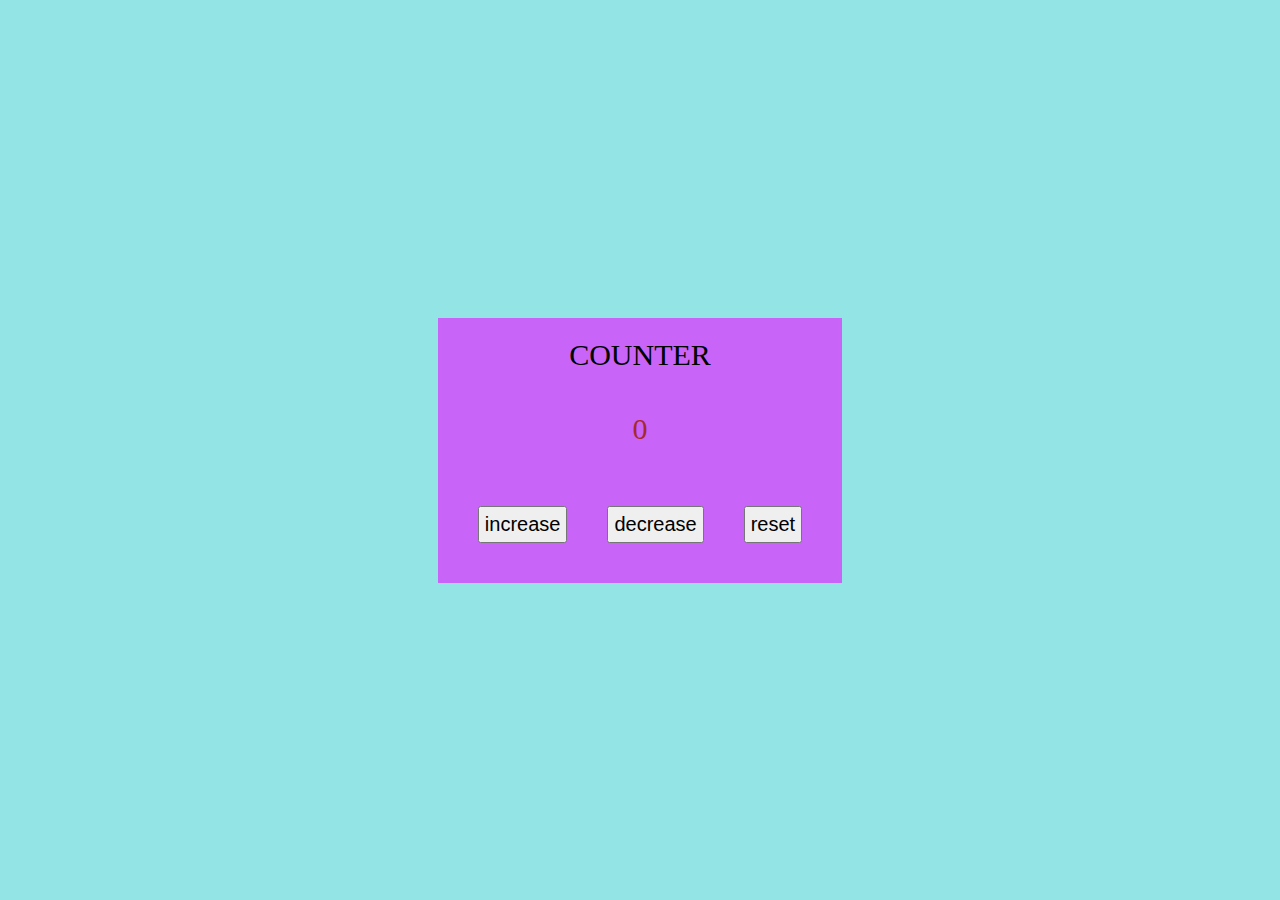
<file: 1st_counter/index.html>
<!DOCTYPE html>
<html lang="en">

<head>
    <meta charset="UTF-8">
    <meta http-equiv="X-UA-Compatible" content="IE=edge">
    <meta name="viewport" content="width=device-width, initial-scale=1.0">
    <title>counter</title>
    <link rel="stylesheet" href="counter.css">
</head>

<body>
    <div id="container">
        <div id="box">
            <div id="top">COUNTER</div>
            <div id="counter">0</div>
            <div id="bottom">
                <div><button onclick="inc()">increase</button></div>
                <div><button onclick="dec()">decrease</button></div>
                <div><button onclick="res()">reset</button></div>
            </div>
        </div>

    </div>
    <script src="coun.js"></script>
</body>

</html>
</file>
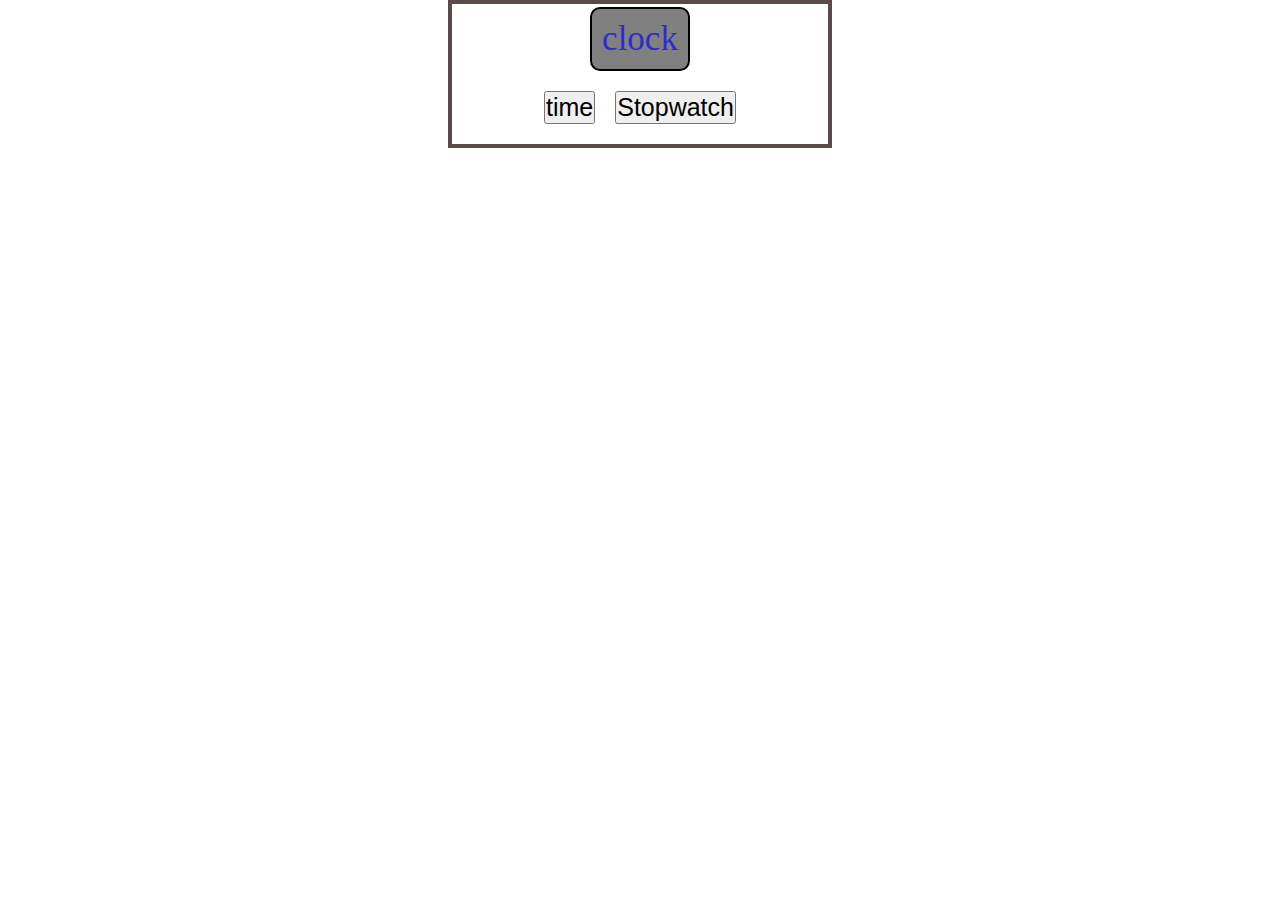
<file: 2nd_clock_stopwatch/index.html>
<!DOCTYPE html>
<html lang="en">

<head>
    <meta charset="UTF-8">
    <meta http-equiv="X-UA-Compatible" content="IE=edge">
    <meta name="viewport" content="width=device-width, initial-scale=1.0">
    <title>Document</title>
    <link rel="stylesheet" href="clock.css">
</head>

<body>

    <div id="container">
        <div id="box">
            <div id="c1" class="c">clock</div>
            <div id="stopwatch" class="c">
                <span id="minute">00 :</span>
                <span id="sec">00 :</span>
                <span id="mili_sec">00 </span>
            </div>
            <div id="but">
                <div><button onclick="fu2()">time</button></div>
                <div><button onclick="watch()">Stopwatch</button></div>
            </div>

            <div id="stt">
                <div><button id="start_btn" onclick="start()">start</button></div>
                <div><button id="stop_btn" onclick="stop()">stop</button></div>
                <div><button id="reset_btn" onclick="reset()">reset</button></div>
            </div>
        </div>

    </div>
    <script src="clock.js"></script>
</body>

</html>
</file>
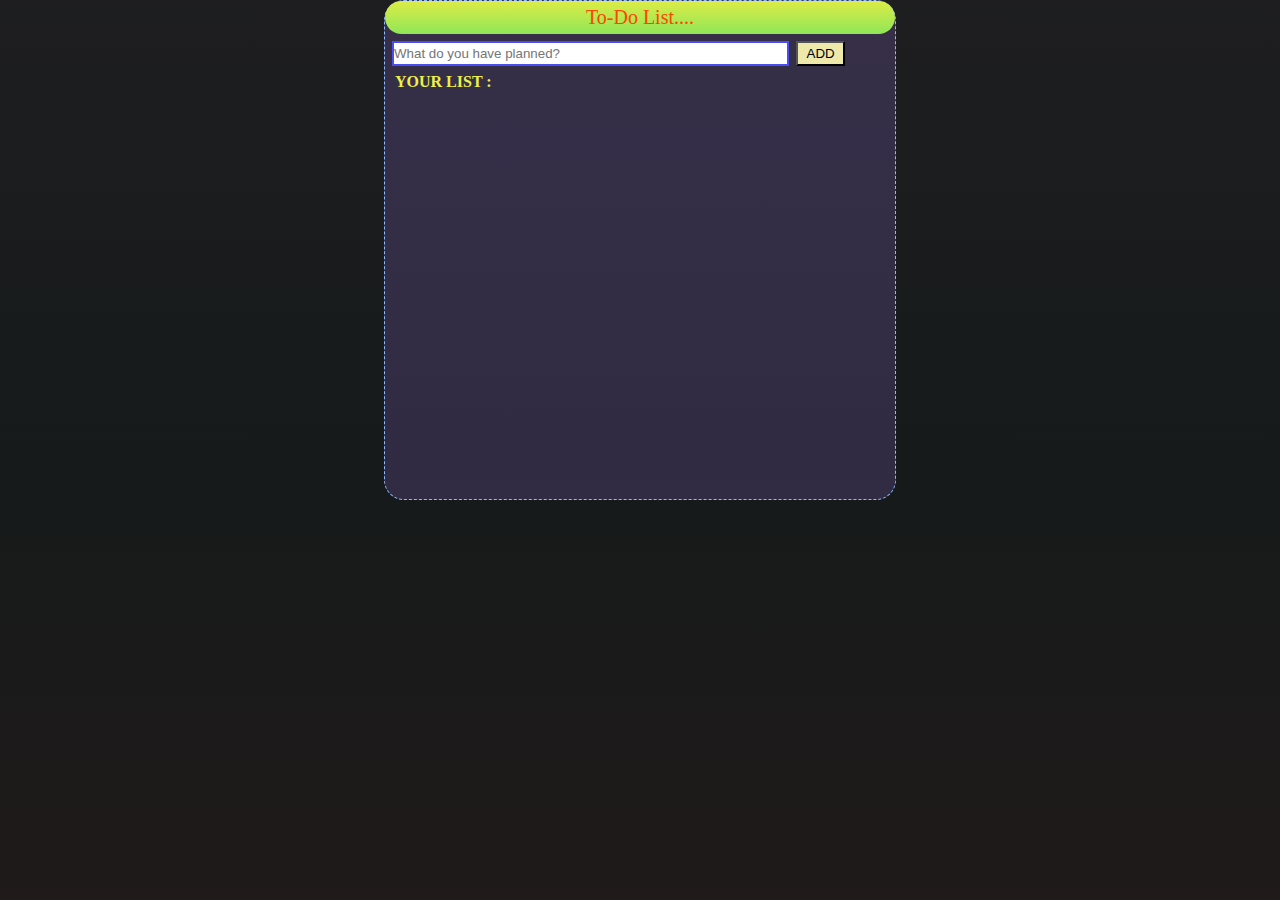
<file: 3rd_todolist/index.html>
<!DOCTYPE html>
<html lang="en">

<head>
    <meta charset="UTF-8">
    <meta http-equiv="X-UA-Compatible" content="IE=edge">
    <meta name="viewport" content="width=device-width, initial-scale=1.0">
    <title>Document</title>
    <link rel="stylesheet" href="todo.css">
</head>

<body>
    <div id="container">
        <div id="box">

            <div id="heading">
                <p>To-Do List....</p>
            </div>

            <div id="second">
                <div id="div1"><input type="text" placeholder="What do you have planned?" id="ip"></div>
                <div id="but"><button id="btn">ADD</button></div>
            </div>

            <div id="items">
                <h>YOUR LIST : </h>
                <!-- <div id="content">
                     <p id="para">shirali</p>
                    <button class="dele">delete</button> 
                </div> -->
            </div>

        </div>


    </div>

    <script src="todo.js"></script>
</body>

</html>
</file>
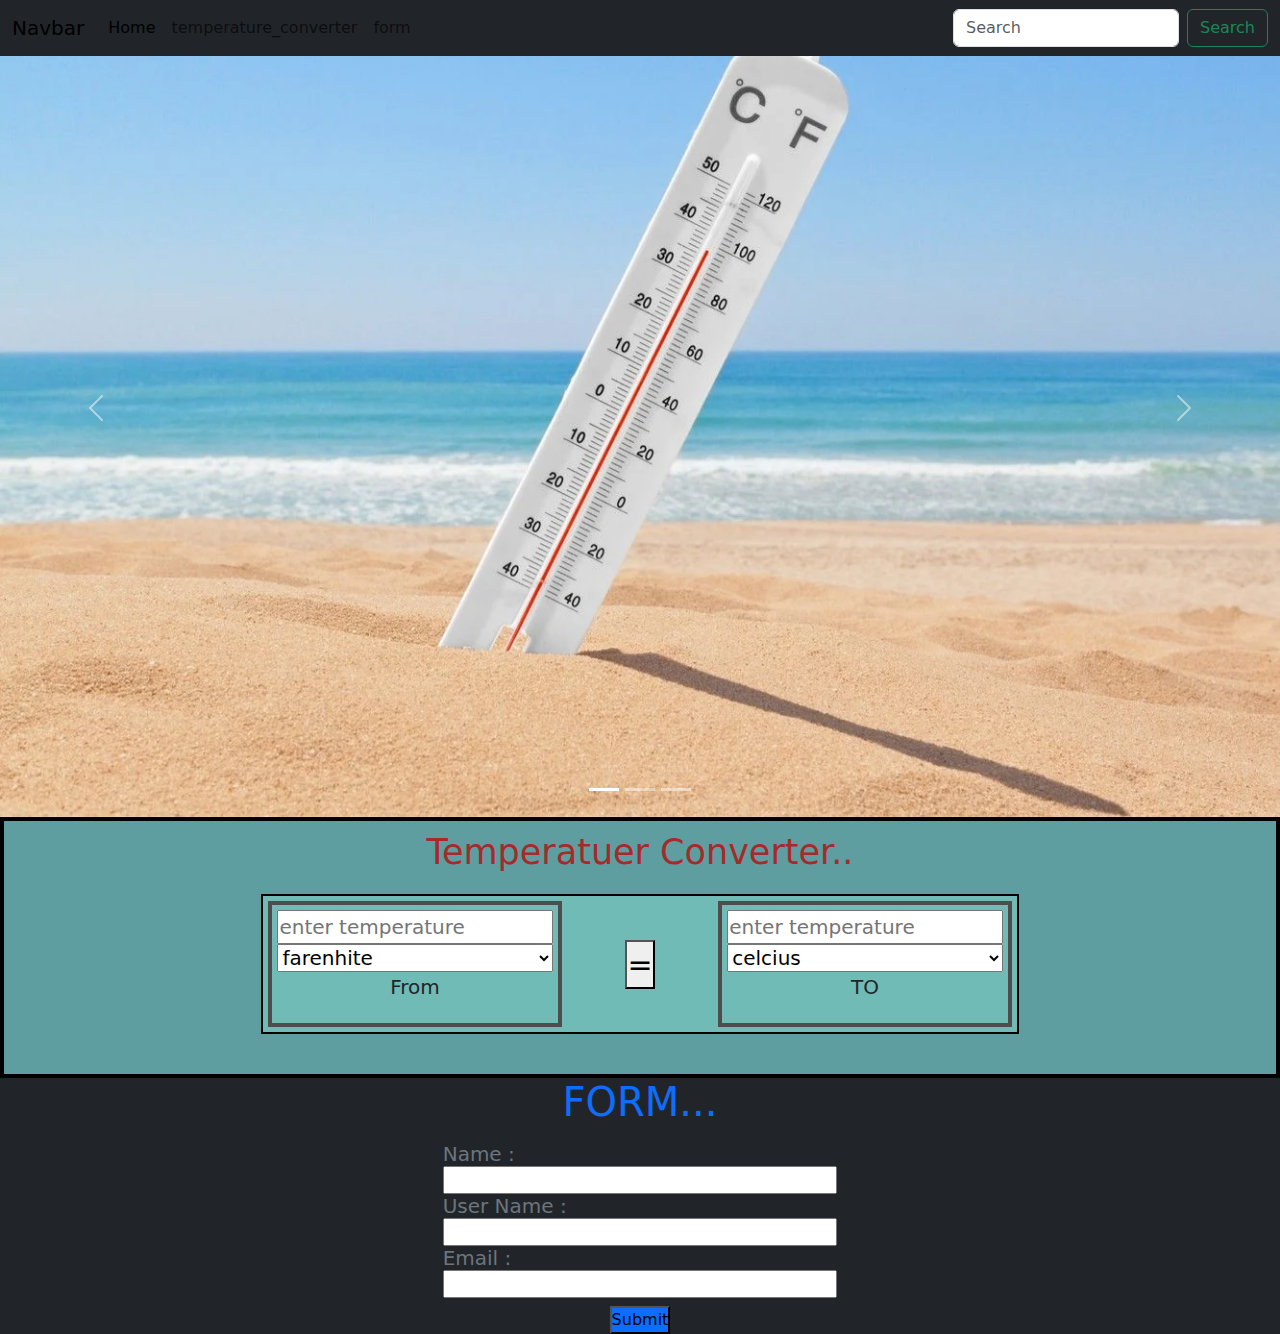
<file: 5th_with bootstrap/index.html>
<!DOCTYPE html>
<html lang="en">

<head>
    <meta charset="UTF-8">
    <meta http-equiv="X-UA-Compatible" content="IE=edge">
    <meta name="viewport" content="width=device-width, initial-scale=1.0">
    <title>Document</title>
    <link rel="stylesheet" href="file.css">
    <link href="https://cdn.jsdelivr.net/npm/bootstrap@5.1.3/dist/css/bootstrap.min.css" rel="stylesheet">
    <script src="https://cdn.jsdelivr.net/npm/bootstrap@5.1.3/dist/js/bootstrap.bundle.min.js"></script>
</head>

<body>
    <nav class="navbar navbar-expand-lg bg-dark fixed-top">
        <div class="container-fluid">
            <a class="navbar-brand" href="#">Navbar</a>
            <button class="navbar-toggler " type="button" data-bs-toggle="collapse" data-bs-target="#navbarSupportedContent" aria-controls="navbarSupportedContent" aria-expanded="false" aria-label="Toggle navigation">
            <span class="navbar-toggler-icon"></span>
          </button>
            <div class="collapse navbar-collapse" id="navbarSupportedContent">
                <ul class="navbar-nav me-auto mb-2 mb-lg-0">
                    <li class="nav-item">
                        <a class="nav-link active" aria-current="page" href="#">Home</a>
                    </li>
                    <li class="nav-item">
                        <a class="nav-link" href="#">temperature_converter</a>
                    </li>

                    <li class="nav-item">
                        <a class="nav-link">form</a>
                    </li>
                </ul>
                <form class="d-flex" role="search">
                    <input class="form-control me-2" type="search" placeholder="Search" aria-label="Search">
                    <button class="btn btn-outline-success" type="submit">Search</button>
                </form>
            </div>
        </div>
    </nav>



    <div id="carouselExampleIndicators" class="carousel slide" data-bs-ride="true ">
        <div class="carousel-indicators">
            <button type="button" data-bs-target="#carouselExampleIndicators" data-bs-slide-to="0" class="active" aria-current="true" aria-label="Slide 1"></button>
            <button type="button" data-bs-target="#carouselExampleIndicators" data-bs-slide-to="1" aria-label="Slide 2"></button>
            <button type="button" data-bs-target="#carouselExampleIndicators" data-bs-slide-to="2" aria-label="Slide 3"></button>
        </div>
        <div class="carousel-inner">
            <div class="carousel-item active">
                <img src="tempe.jpg" class="d-block w-100 image" alt="...">
            </div>
            <div class="carousel-item">
                <img src="t2.jpg" class="d-block w-100 image" alt="...">
            </div>
            <div class="carousel-item">
                <img src="t3.jpg" class="d-block w-100 image" alt="...">
            </div>
        </div>
        <button class="carousel-control-prev" type="button" data-bs-target="#carouselExampleIndicators" data-bs-slide="prev">
                  <span class="carousel-control-prev-icon" aria-hidden="true"></span>
                  <span class="visually-hidden">Previous</span>
                </button>
        <button class="carousel-control-next" type="button" data-bs-target="#carouselExampleIndicators" data-bs-slide="next">
                  <span class="carousel-control-next-icon" aria-hidden="true"></span>
                  <span class="visually-hidden">Next</span>
                </button>

    </div>

    <div class="container-fluid" id="box">
        <div id="heading">
            <p>Temperatuer Converter..</p>
        </div>

        <div id="tem">
            <div class="inp">
                <input type="number" id="in" placeholder="enter temperature" onkeyup="func()">
                <select id="selein" onchange="func1(),func()">
                     
                    <option value="farenhite">farenhite</option>
                    <option value="celcius">celcius</option>
                    <option value="kelvin">kelvin</option>
                </select>
                <p>From</p>
            </div>
            <div id="but">
                <button>=</button>
            </div>

            <div class="inp">
                <input type="number" id="out" placeholder="enter temperature">
                <select id="seleout" onchange="func2(),func() ">
                     
                    <option value="farenhite">farenhite</option>
                    <option value="celcius" selected>celcius</option>
                    <option value="kelvin">kelvin</option>
                </select>
                <p>TO</p>
            </div>
        </div>
    </div>

    <div class="container-fluid bg-dark">
        <form>
            <div class="container text-primary h1 text-center col-sm-6">
                <p>FORM...</p>
            </div>

            <div class="container text-secondary h5 d-flex flex-column col-sm-4 justify-content-center">
                <label for="f1">Name : </label>
                <input type="text" id="f1">

                <label for="f2">User Name : </label>
                <input type="text" id="f2">

                <label for=" f3 ">Email : </label>
                <input type="email " id="f3 ">

            </div>


            <div class=" text-center ">
                <input type="submit" class="bg-primary">
            </div>

        </form>
    </div>

    <script src="file.js "></script>

</body>

</html>
</file>
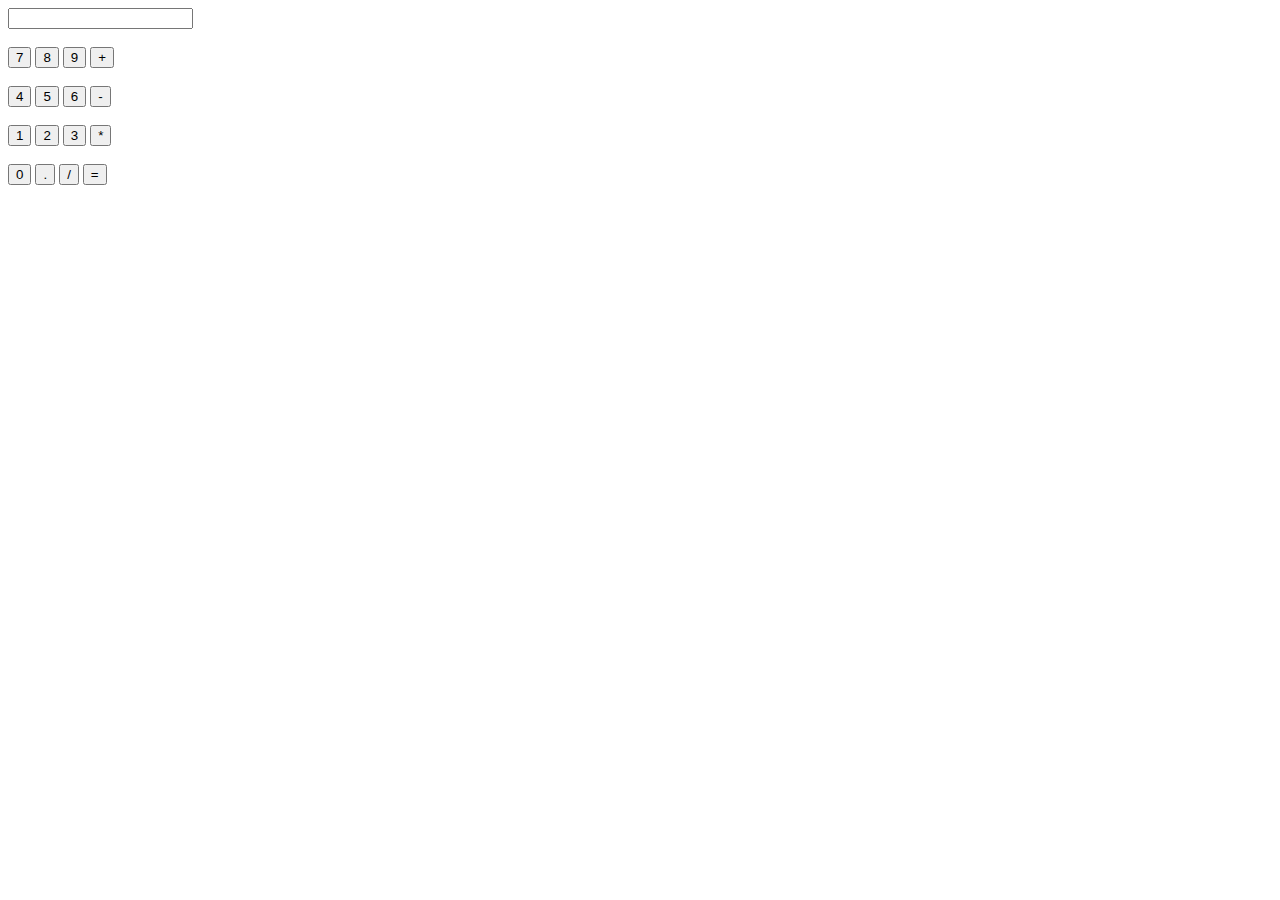
<file: calculator.html>
<html>

<head>
    <title> </title>
</head>

<body>
    <form>
        <input type="text" name="result" /><br /><br />
        <input type="button" value="7" onclick="result.value+='7'" />
        <input type="button" value="8" onclick="result.value+='8'" />
        <input type="button" value="9" onclick="result.value+='9'" />
        <input type="button" value="+" onclick="result.value+='+'" /><br /><br />
        <input type="button" value="4" onclick="result.value+='4'" />
        <input type="button" value="5" onclick="result.value+='5'" />
        <input type="button" value="6" onclick="result.value+='6'" />
        <input type="button" value="-" onclick="result.value+='-'" /><br /><br />
        <input type="button" value="1" onclick="result.value+='1'" />
        <input type="button" value="2" onclick="result.value+='2'" />
        <input type="button" value="3" onclick="result.value+='3'" />
        <input type="button" value="*" onclick="result.value+='*'" /><br /><br />
        <input type="button" value="0" onclick="result.value+='0'" />
        <input type="button" value="." onclick="result.value+='.'" />
        <input type="button" value="/" onclick="result.value+='/'" />

        <input type="button" value="=" onclick="result.value=eval(result.value)" />
    </form>
</body>

</html>
</file>
<file: 1st_counter/counter.css>
* {
    margin: 0;
    padding: 0;
    box-sizing: border-box;
}

#container {
    height: 100vh;
    width: 100%;
    background-color: rgb(147, 228, 228);
    display: flex;
    align-items: center;
    justify-content: center;
}

#box {
    background-color: rgb(201, 100, 248);
    display: flex;
    flex-direction: column;
    justify-content: center;
    align-items: center;
}

#box div {
    padding: 20px;
}

#top {
    font-size: 30px;
}

#bottom {
    display: flex;
    flex-direction: row;
}

#bottom div button {
    font-size: 20px;
    padding: 5px;
}

#counter {
    font-size: 30px;
    color: brown;
}
</file>
<file: 2nd_clock_stopwatch/clock.css>
* {
    margin: 0;
    padding: 0;
    box-sizing: border-box;
}

#container {
    display: flex;
    justify-content: center;
    align-items: center;
}

#box {
    display: flex;
    flex-direction: column;
    justify-content: center;
    align-items: center;
    border: 4px solid rgb(90, 75, 75);
    width: 30%;
}

#box div {
    padding: 10px;
}

.c {
    font-size: 35px;
    border: 2px solid black;
    margin-top: 3px;
    border-radius: 10px;
    color: rgb(45, 45, 207);
    background-color: grey;
}

#but {
    display: flex;
    flex-direction: row;
    padding: 10px;
}

#but div button {
    font-size: 25px;
}

#stt {
    display: flex;
    flex-direction: row;
    justify-content: center;
    align-items: center;
}

#stt div button {
    color: brown;
    font-size: 15px;
}
</file>
<file: 3rd_todolist/todo.css>
* {
    margin: 0;
    padding: 0;
    box-sizing: border-box;
}

#container {
    width: 100%;
    height: 100vh;
    background-image: linear-gradient(rgb(30, 30, 32), rgb(22, 26, 26), rgb(32, 26, 26));
}

#box {
    display: flex;
    flex-direction: column;
    width: 40%;
    margin: auto;
    border: 1px dashed rgb(138, 188, 253);
    background-color: rgb(153, 117, 236, 0.2);
    border-radius: 20px;
    height: 500px;
}

#heading {
    text-align: center;
    width: 100%;
    padding: 5px;
    border-radius: 20px;
    background-image: linear-gradient(rgb(220, 236, 70), rgb(144, 230, 87));
    font-size: 20px;
    color: orangered;
}

#second {
    width: 100%;
    display: flex;
    flex-direction: row;
}

#div1 {
    width: 80%;
    border-radius: 5px;
    margin: 7px;
}

#div1 input {
    width: 100%;
    height: 25px;
    border: 2px solid rgb(74, 77, 241);
}

#but {
    width: 20%;
    margin-top: 7px;
}

#btn {
    width: 50%;
    height: 25px;
    background-color: palegoldenrod;
}

#items {
    display: flex;
    flex-direction: column;
    overflow: hidden;
    overflow-y: auto;
}

#items::-webkit-scrollbar {
    display: none;
}

#items div {
    padding: 2px;
    margin: 4px;
    width: 100%;
    /* border: 2px solid black; */
}

#items div p {
    color: rgb(253, 65, 65);
    font-weight: bold;
    font-size: 17px;
    width: 80%;
    background-color: rgb(233, 182, 253, 0.7);
    padding: 5px;
    float: left;
    margin: 5px;
    word-wrap: break-word;
}

#btn:hover {
    background-color: orangered;
}

#items div button {
    width: 10%;
    height: 31px;
    margin: 5px;
    color: brown;
    font-weight: bold;
    background-color: darkseagreen;
}

#items h {
    margin-left: 10px;
    /* text-decoration: underline; */
    font-weight: bold;
    color: rgb(237, 240, 71)
}

@media screen and (max-width:1080px) and (min-width:1015) {
    #btn {
        width: 70%;
    }
    #items div button {
        width: 15%;
    }
    #box {
        width: 60%;
    }
}

@media screen and (max-width:1015px) and (min-width:617px) {
    #btn {
        width: 70%;
    }
    #box {
        width: 70%;
    }
}

@media screen and (max-width:616px) {
    #box {
        width: 88%;
    }
    #btn {
        width: 70%;
    }
}
</file>
<file: 5th_with bootstrap/file.css>
/* .carousel-inner {
    max-height: 90vh;
    max-width: 80%;
} */

* {
    margin: 0;
    padding: 0;
    box-sizing: border-box;
}

#carouselExampleIndicators {
    margin: auto;
}

.image {
    max-height: 98vh;
    min-height: 250px;
}

#heading {
    font-size: 35px;
    color: brown;
    text-align: center;
}

#box {
    background-color: cadetblue;
    border: 4px solid black;
    padding: 5px;
    padding-bottom: 40px;
}

#tem {
    background-color: rgb(112, 187, 181);
    /* height: 40vh; */
    width: 60%;
    margin: auto;
    border: 2px solid black;
    display: flex;
    align-items: center;
    padding: 5px;
}

.inp {
    border: 4px solid rgb(78, 76, 76);
    display: flex;
    flex-direction: column;
    width: 40%;
    padding: 5px;
    font-size: 20px;
    text-align: center;
}

#but {
    width: 20%;
    margin-left: 5px;
    margin-right: 5px;
    text-align: center;
}

#but button {
    font-size: 30px;
}

@media screen and (max-width:904px) and (min-width:683px) {
    #tem {
        width: 80%;
    }
}

@media screen and (max-width:683px) and (min-width:397px) {
    #tem {
        flex-direction: column;
    }
    .inp {
        width: 100%;
    }
    #box {
        width: 100%;
    }
}

@media screen and (max-width:397px) {
    #tem {
        width: 100%;
        flex-direction: column;
    }
    .inp {
        width: 100%;
    }
    #box {
        width: 100%;
    }
}
</file>
